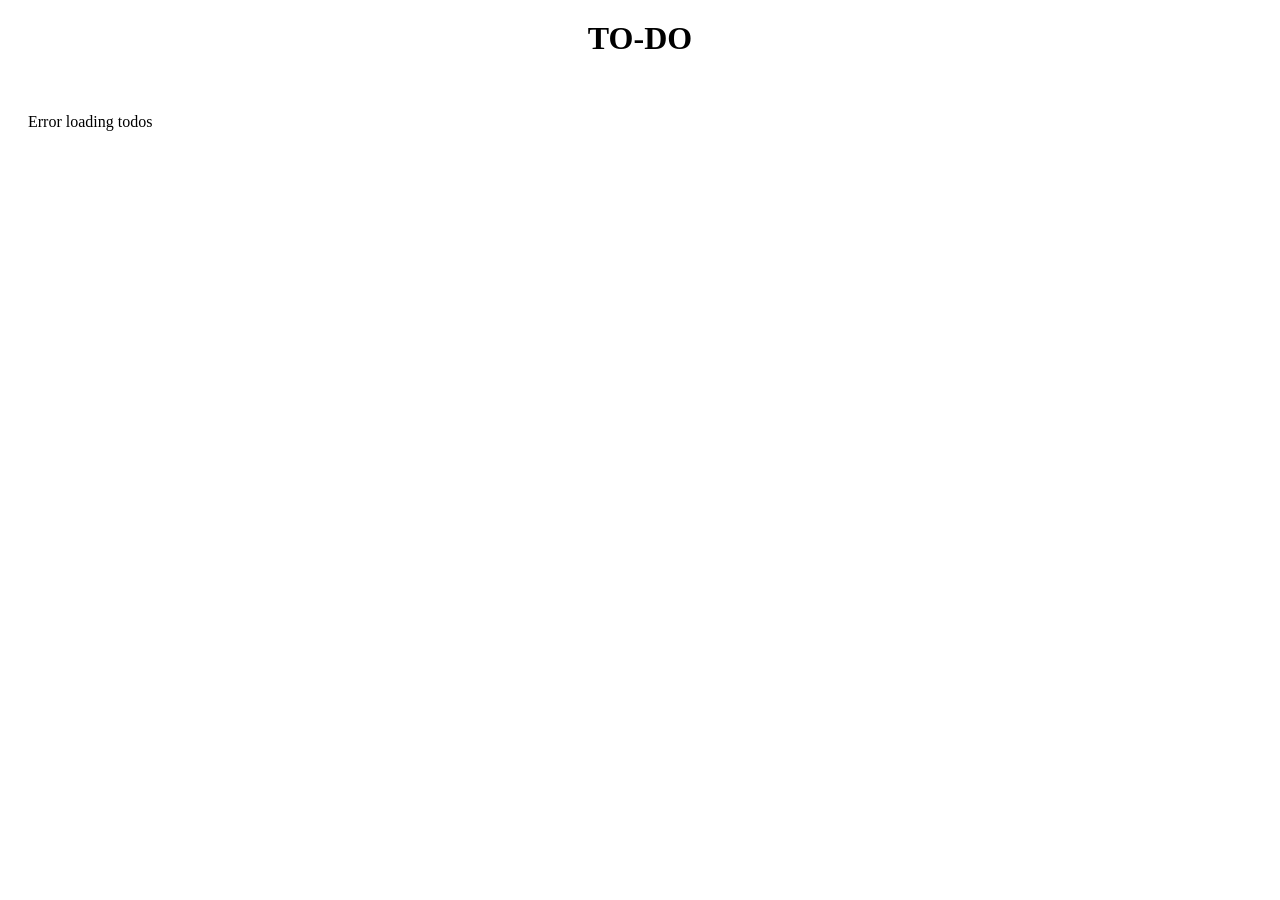
<file: MACHINETEST-7/index.html>
<!DOCTYPE html>
<html lang="en">
<head>
    <meta charset="UTF-8">
    <meta name="viewport" content="width=device-width, initial-scale=1.0">
    <title>Document</title>
    <!-- link css -->
    <link rel="stylesheet" href="style.css">
</head>
<body>
    <h1>TO-DO</h1>
    <div id="data" class="container"></div>
    <!-- link script -->
     <script type="text/javascript" src="script.js"></script>
</body>
</html>
</file>
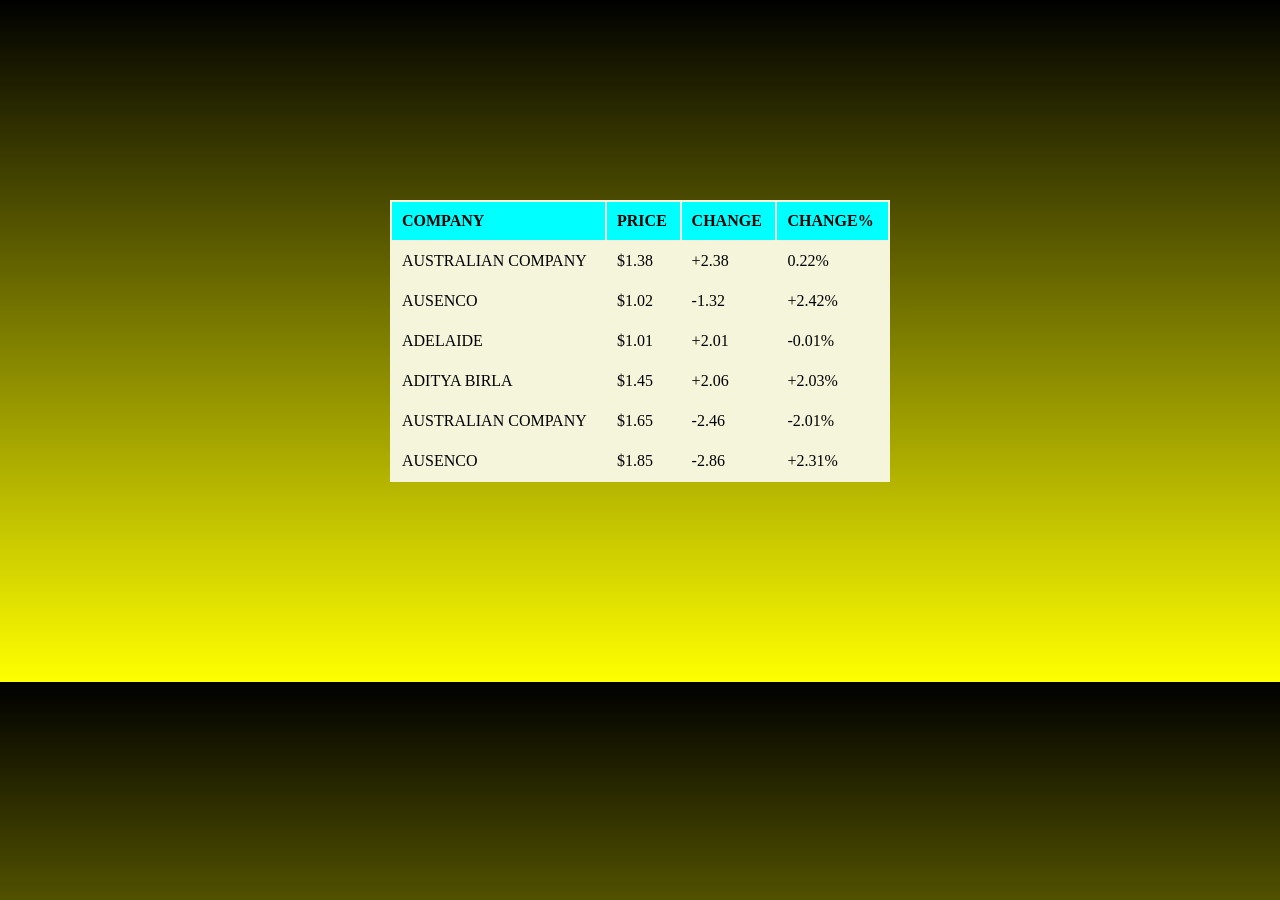
<file: examtest1.html>
<!DOCTYPE html>
<html lang="en">
<head>
    <title>Document</title>
    <link rel="stylesheet" href="examtest1.css">
</head>
<body>
    <div class="table-container">
    <table>
        <thead>
        <tr>
            <th>COMPANY</th>
            <th>PRICE</th>
            <th>CHANGE</th>
            <th>CHANGE%</th>
        </tr>
        </thead>
        <tbody>
        <tr>
            <td>AUSTRALIAN COMPANY</td>
            <td>$1.38</td>
            <td>+2.38</td>
            <td>0.22%</td>
        </tr>
        <tr>
            <td>AUSENCO</td>
            <td>$1.02</td>
            <td>-1.32</td>
            <td>+2.42%</td>
        </tr>
        <tr>
            <td>ADELAIDE</td>
            <td>$1.01</td>
            <td>+2.01</td>
            <td>-0.01%</td>
        </tr>
        <tr>
            <td>ADITYA BIRLA</td>
            <td>$1.45</td>
            <td>+2.06</td>
            <td>+2.03%</td>
        </tr>
        <tr>
            <td>AUSTRALIAN COMPANY</td>
            <td>$1.65</td>
            <td>-2.46</td>
            <td>-2.01%</td>
        </tr>
        <tr>
            <td>AUSENCO</td>
            <td>$1.85</td>
            <td>-2.86</td>
            <td>+2.31%</td>
        </tr>
        </tbody>
    </table>
    </div>
</body>
</html>
</file>
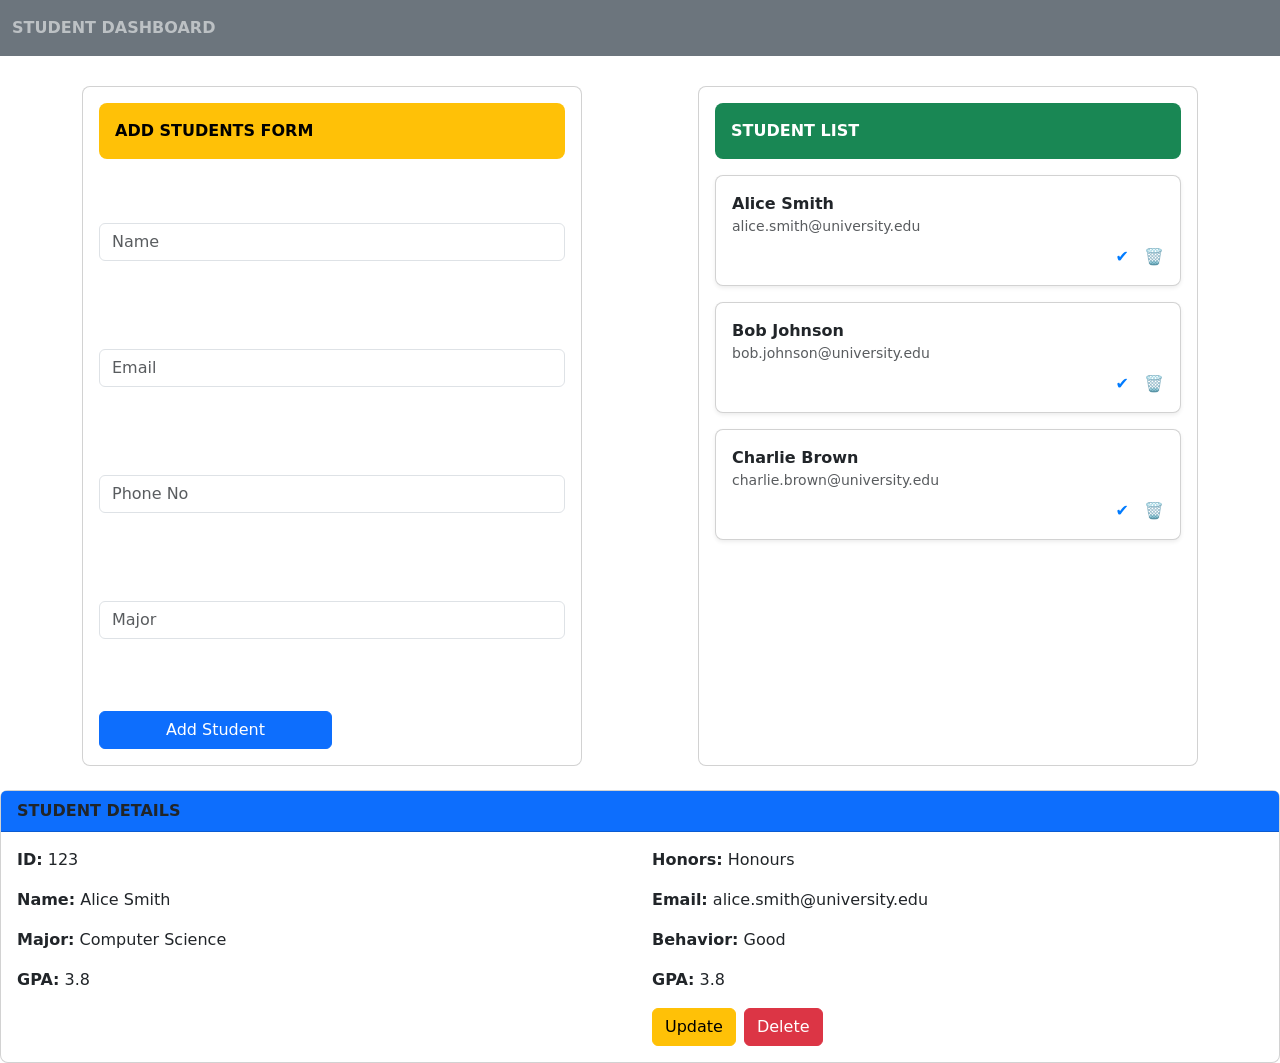
<file: machinetest5.html>
<!DOCTYPE html>
<html lang="en">
<head>
    <meta charset="UTF-8">
    <meta name="viewport" content="width=device-width, initial-scale=1.0">
    <title>Document</title>
    <!-- css link -->
     <link rel="stylesheet" href="machinetest5.css">
    <!-- bootstrap link -->
     <link href="https://cdn.jsdelivr.net/npm/bootstrap@5.3.8/dist/css/bootstrap.min.css" rel="stylesheet" integrity="sha384-sRIl4kxILFvY47J16cr9ZwB07vP4J8+LH7qKQnuqkuIAvNWLzeN8tE5YBujZqJLB" crossorigin="anonymous">
</head>
<body>
    <!-- navbar -->
    <nav class="navbar navbar-dark bg-secondary sticky-top fw-bold">
        <div class="container-fluid">
            <span class="navbar-text">
                STUDENT DASHBOARD
            </span>
        </div>
    </nav>
    <!-- cards -->
    <section>
        <div class="container">
            <div class="main d-flex gap-2 ">
                <div class="sub card p-3 rounded-3" style="width: 50%;">
                   <div class="p-3 fw-bold rounded-3 mb-3 text-bg-warning">ADD STUDENTS FORM</div><br>
                    <form>
                        <label for="name"></label>
                        <input type="text" class="form-control mb-3" placeholder="Name" size="50" maxlength="50" required><br><br>
                        <label for="email"></label>
                        <input type="text" class="form-control mb-3" placeholder="Email" size="50" maxlength="50" required><br><br>
                        <label for="phone no"></label>
                        <input type="text" class="form-control mb-3" placeholder="Phone No" size="50" maxlength="50" required><br><br>
                        <label for="major"></label>
                        <input type="text" class="form-control mb-3" placeholder="Major" size="50" maxlength="50" required><br><br>
                        <button type="submit" class="btn btn-primary w-50 mt-2">Add Student</button>
                    </form>
                </div>
                <div class="sub card p-3 rounded-3" style="width: 50%;">
                    <div class="text-bg-success p-3 fw-bold rounded-3 mb-3">STUDENT LIST</div>
                    <div class="student-item card p-3 mb-3 shadow-sm rounded-3">
                        <strong>Alice Smith</strong>
                        <small class="text-muted d-block">alice.smith@university.edu</small>
                        <div class="text-end mt-2">
                            <span style="color:#007bff; cursor:pointer;">✔</span>
                            <span style="color:red; margin-left:10px; cursor:pointer;">🗑</span>
                        </div>
                    </div>
                    <div class="student-item card p-3 mb-3 shadow-sm rounded-3">
                        <strong>Bob Johnson</strong>
                        <small class="text-muted d-block">bob.johnson@university.edu</small>
                        <div class="text-end mt-2">
                            <span style="color:#007bff; cursor:pointer;">✔</span>
                            <span style="color:red; margin-left:10px; cursor:pointer;">🗑</span>
                        </div>
                    </div>
                    <div class="student-item card p-3 mb-3 shadow-sm rounded-3">
                        <strong>Charlie Brown</strong>
                        <small class="text-muted d-block">charlie.brown@university.edu</small>
                        <div class="text-end mt-2">
                            <span style="color:#007bff; cursor:pointer;">✔</span>
                            <span style="color:red; margin-left:10px; cursor:pointer;">🗑</span>
                        </div>
                    </div>
                </div>
            </div>
        </div>
        <!-- card -->
        <div class="card mt-4 rounded-3">
            <div class="card-header bg-primary fw-bold">STUDENT DETAILS</div>
            <div class="card-body">
            <div class="row">
                <div class="col-md-6">
                    <p><strong>ID:</strong> 123</p>
                    <p><strong>Name:</strong> Alice Smith</p>
                    <p><strong>Major:</strong> Computer Science</p>
                    <p><strong>GPA:</strong> 3.8</p>
                </div>
                <div class="col-md-6">
                    <p><strong>Honors:</strong> Honours</p>
                    <p><strong>Email:</strong> alice.smith@university.edu</p>
                    <p><strong>Behavior:</strong> Good</p>
                    <p><strong>GPA:</strong> 3.8</p>
                    <div class="d-flex gap-2 mt-3">
                        <button class="btn btn-warning">Update</button>
                        <button class="btn btn-danger">Delete</button>
                    </div>
                </div>
            </div>
        </div>
    </div>
    </section>
    <!-- bootstrap js -->
     <script src="https://cdn.jsdelivr.net/npm/bootstrap@5.3.8/dist/js/bootstrap.bundle.min.js" integrity="sha384-FKyoEForCGlyvwx9Hj09JcYn3nv7wiPVlz7YYwJrWVcXK/BmnVDxM+D2scQbITxI" crossorigin="anonymous"></script>
</body>
</html>
</file>
<file: MACHINETEST-7/style.css>
*html{
    box-sizing: border-box;
    margin: 0;
    padding: 0;
}
h1{
    text-align: center;
    margin: 20px;
}
.container{
    padding: 20px;
    display: grid;
    grid-template-columns: repeat(auto-fill,minmax(200px,1fr));
    gap: 10px;
}
.card{
    border: 1px solid rgba(0, 0, 0, 0.304);
    border-radius: 50%;
    margin-bottom: 20px;
    padding: 20px;
    text-align: center;
    
}
.completed{
    background-color: lightgreen;
}
.pending{
    background-color: skyblue;
}
</file>
<file: examtest1.css>
.table-container {
    max-height: 500px;
    width: 500px;
    border: 1px;
    display: flex;
    margin: 100px;
    padding: 100px;
}
table {
    width: 100%;
    background-color: beige;
}
thead th {
    background-color: aqua;
    top: 0;
    position: sticky;
}
th,td {
    padding: 10px;
    text-align: left;
}
body {
    margin: 0;
    padding: 0;
    display: flex;
    justify-content: center;
    background-image: linear-gradient(black,yellow);
}
</file>
<file: machinetest5.css>
body{
    margin: 0;
    padding: 0;
    border: 0;
}
.navbar{
    top: 0;
    position: sticky;
    z-index: 1;
}
.main {
    display: flex;
    flex-wrap: wrap;           
    justify-content: space-between;  
    gap: 10%;                
    margin-top: 30px;
}

.sub {
    width: 100%;  
    height: 50%;            
    max-width: 500px;         
    flex-grow: 1;             
    box-sizing: border-box;   
    padding: 15px;
}

.student-item {
    background: white;
}

.card {
    border: none;
}
</file>
